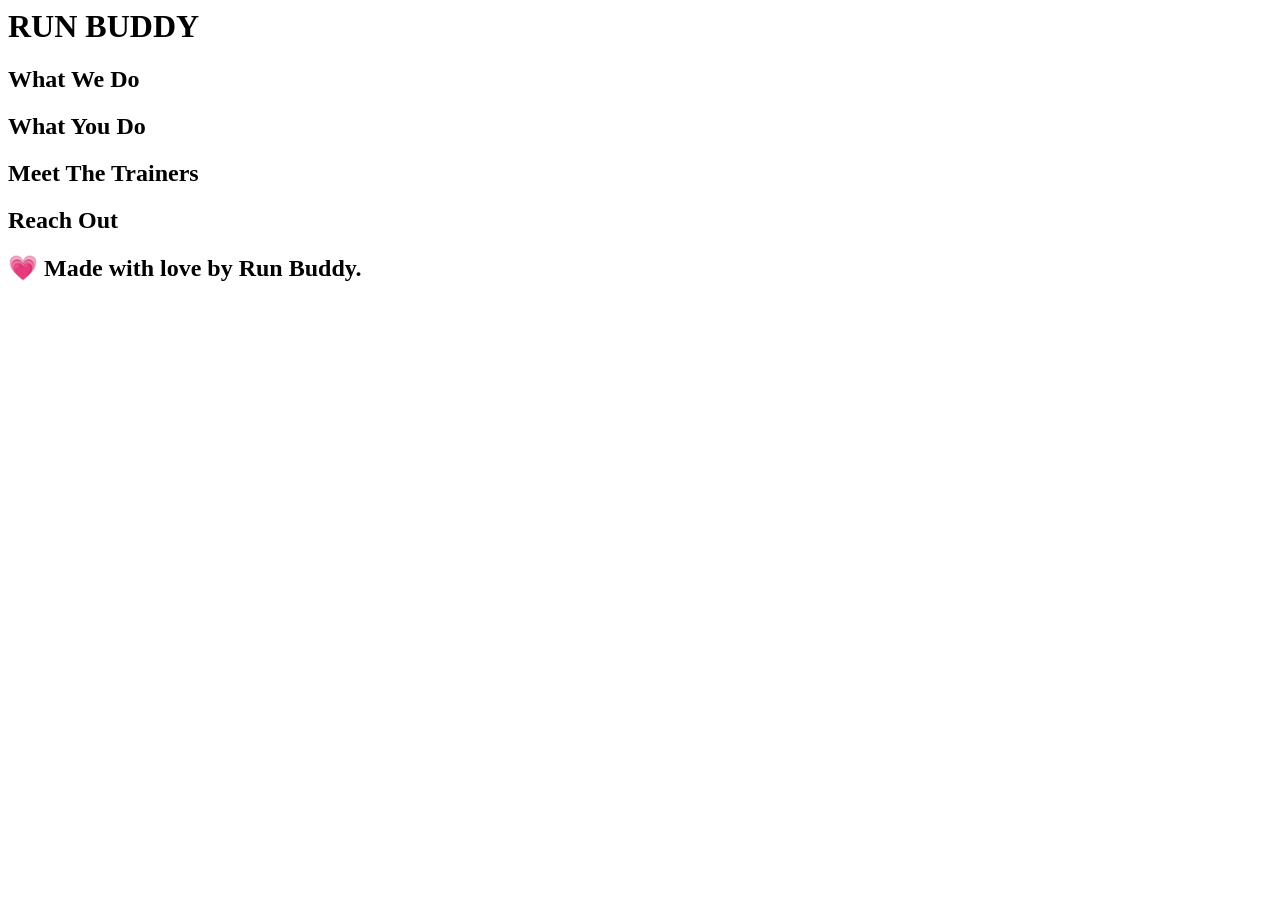
<file: index.html>
<!DOCTYPE hmtl>
<html lang="en">
    <head>
        <meta charset=""UTF=8"/>
        <title>Run Buddy</title>
    </head>
    <body>
    <!--Navigation-->
        <header>
        <h1>RUN BUDDY</h1>
        </header>
    <!--jumbotron-->
        <section>

        </section>
    <!--What We Do Section-->
        <section>
            <h2>What We Do</h2>
        </section>
    <!--What You Do Section-->
        <section>
            <h2>What You Do</h2>
        </section>
    <!--Meet The Trainers Section-->
        <section>
            <h2>Meet The Trainers</h2>
        </section>
    <!--Reach Out Section-->
        <section>
            <h2>Reach Out</h2>
        </section>
    <!--Footer-->
        <footer>
            <h2>&#128151 Made with love by Run Buddy.</h2>
        </footer>
    </body>
</html>
</file>
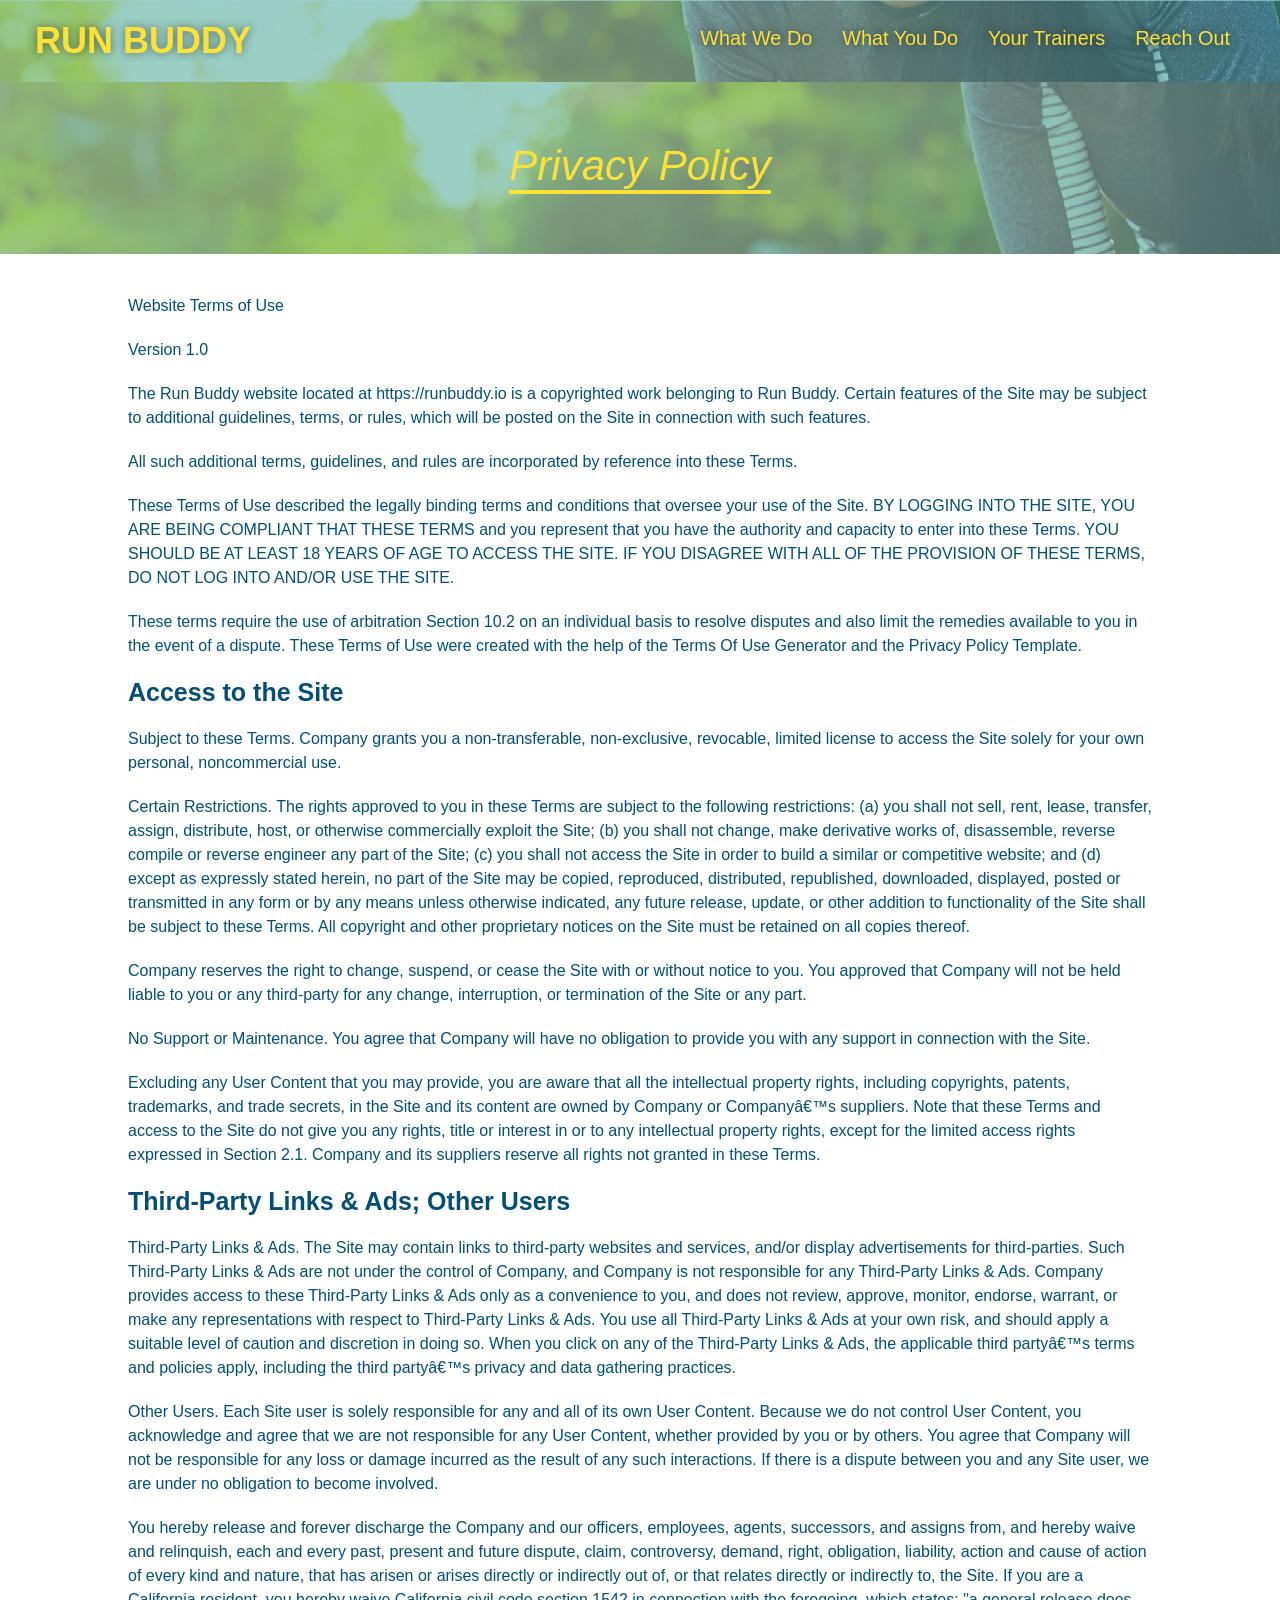
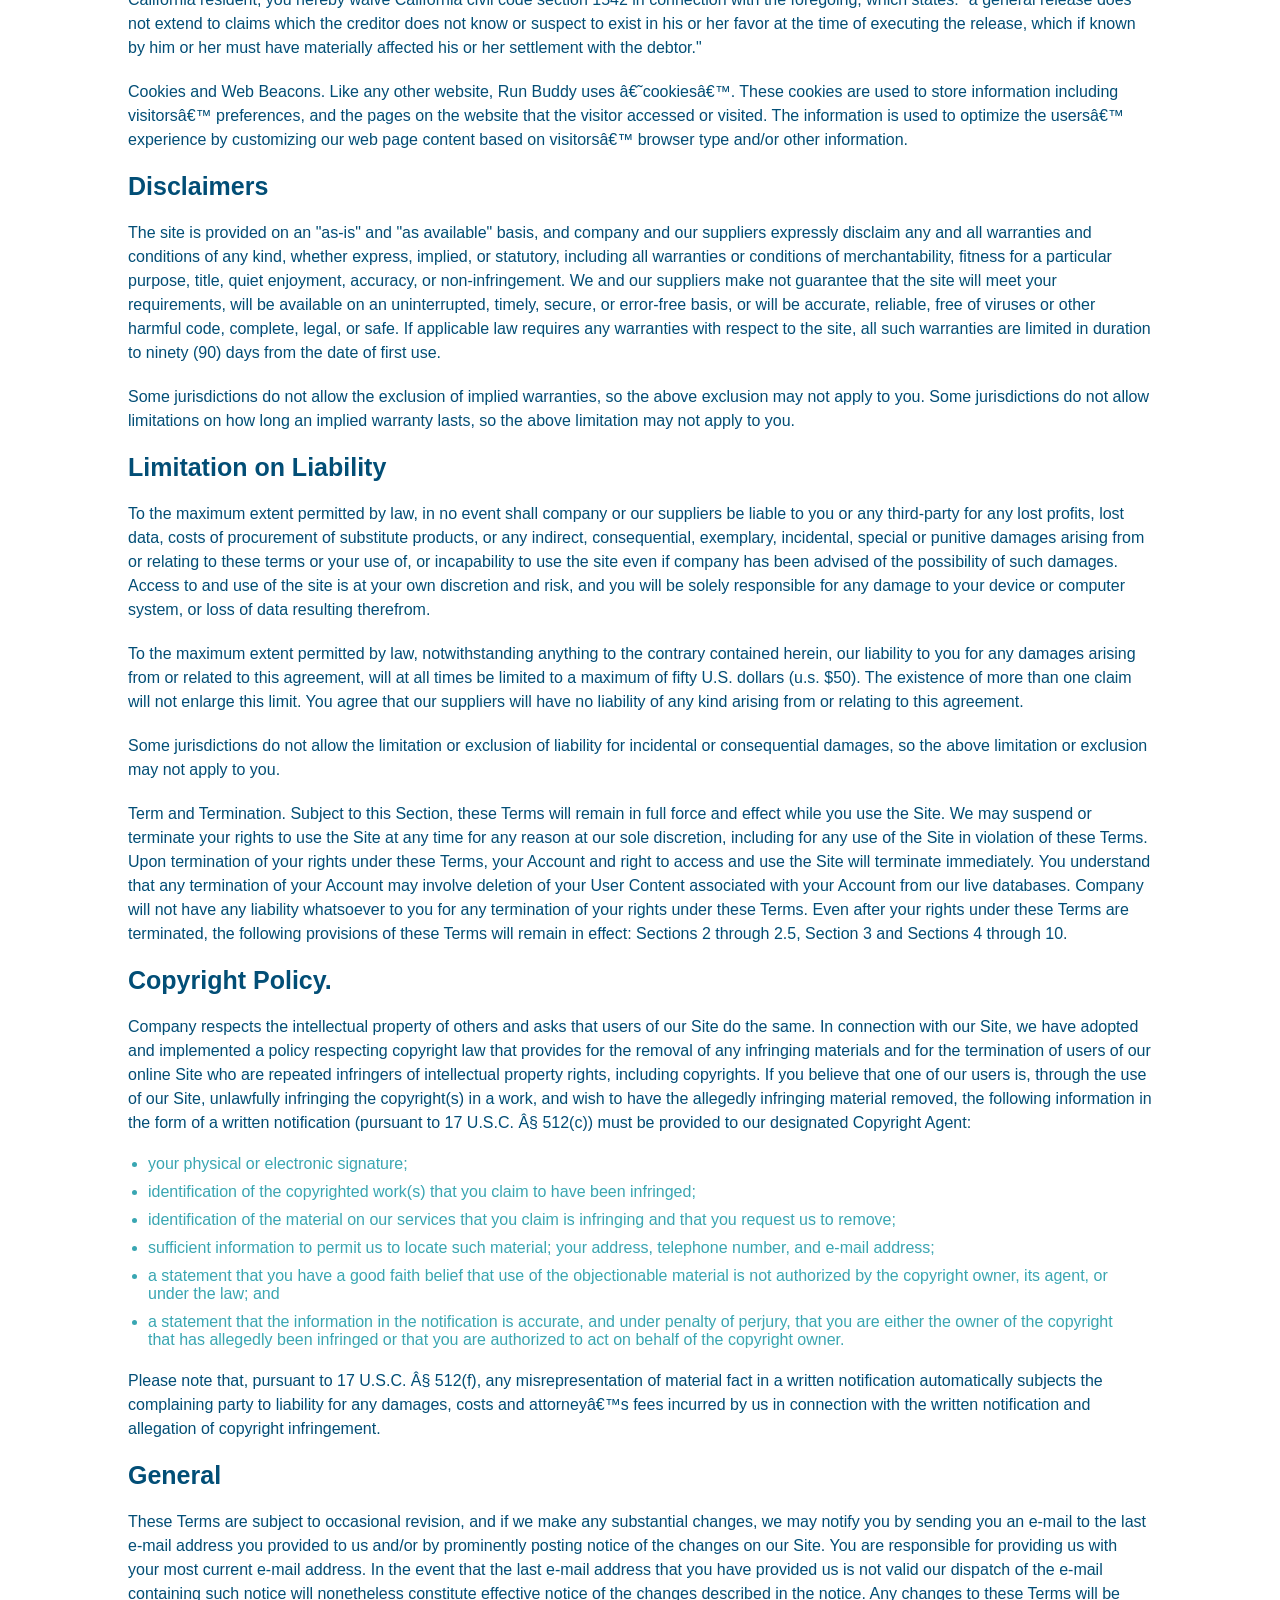
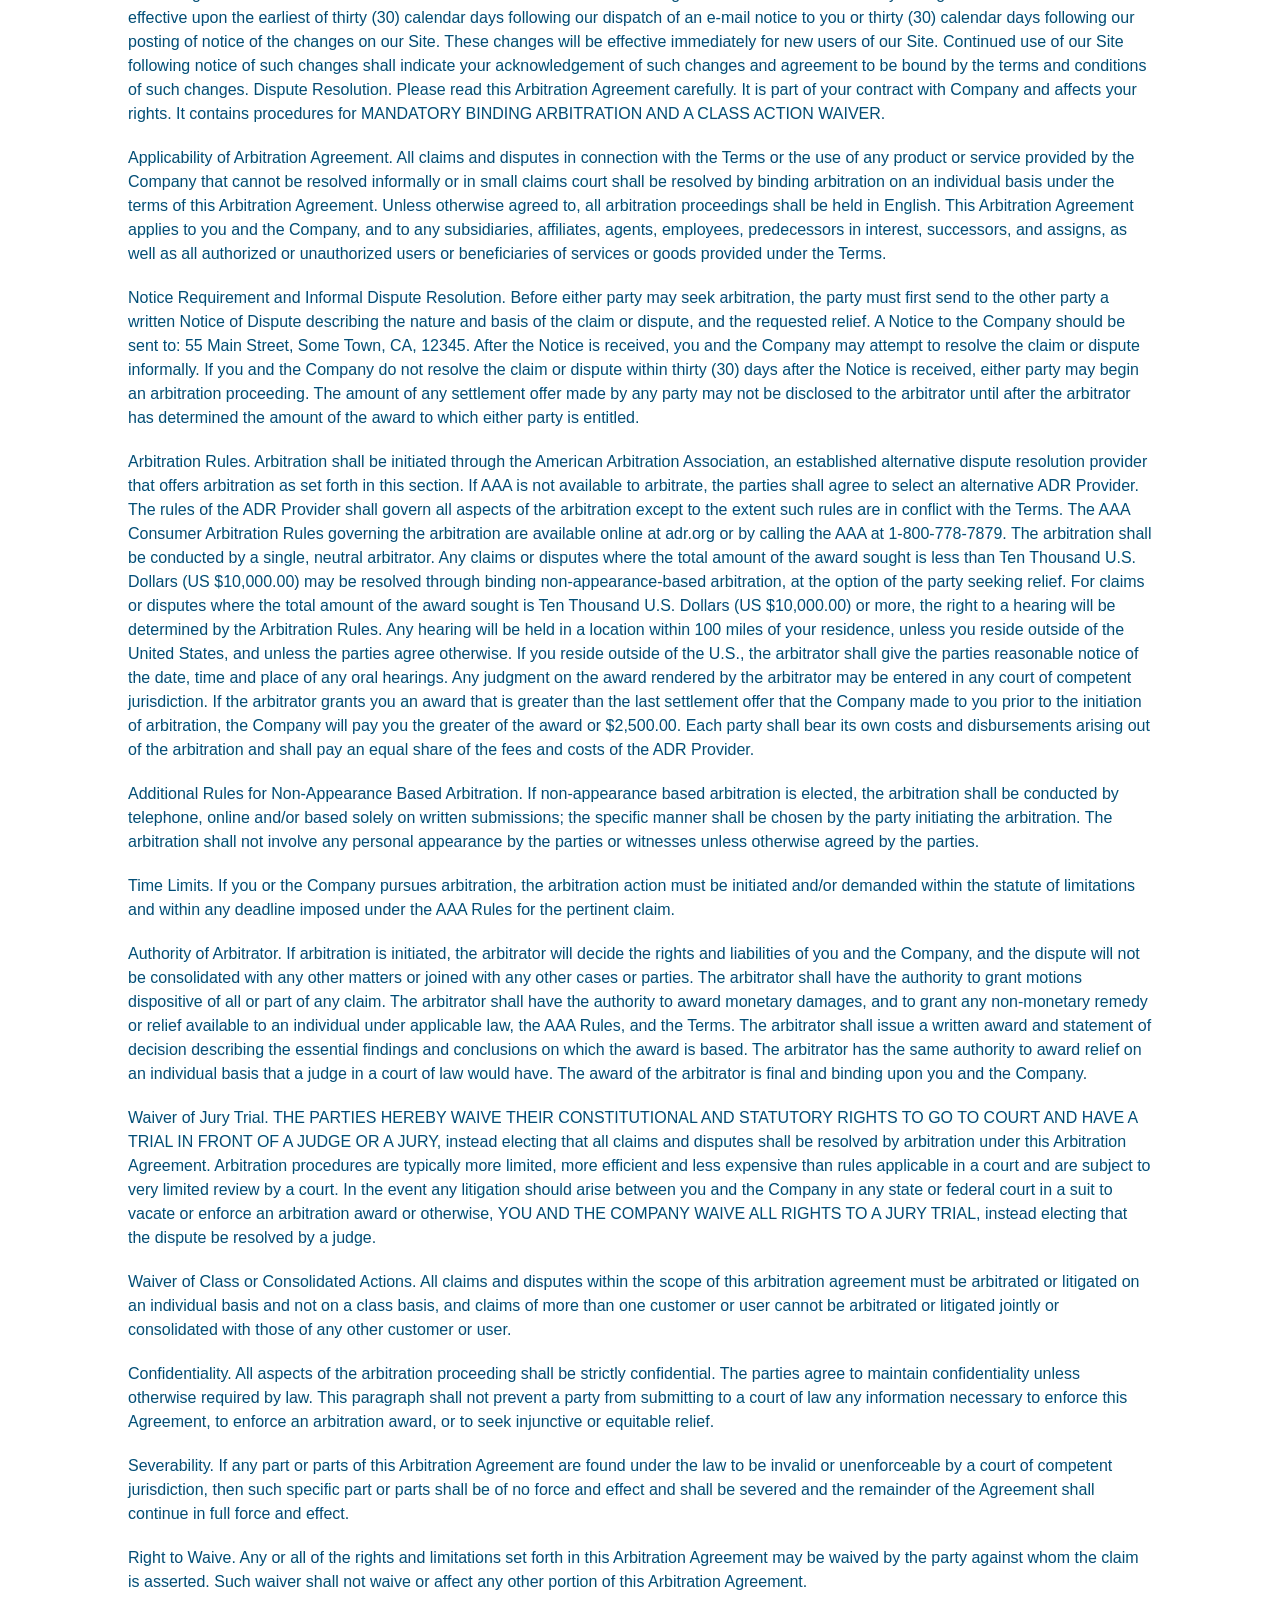
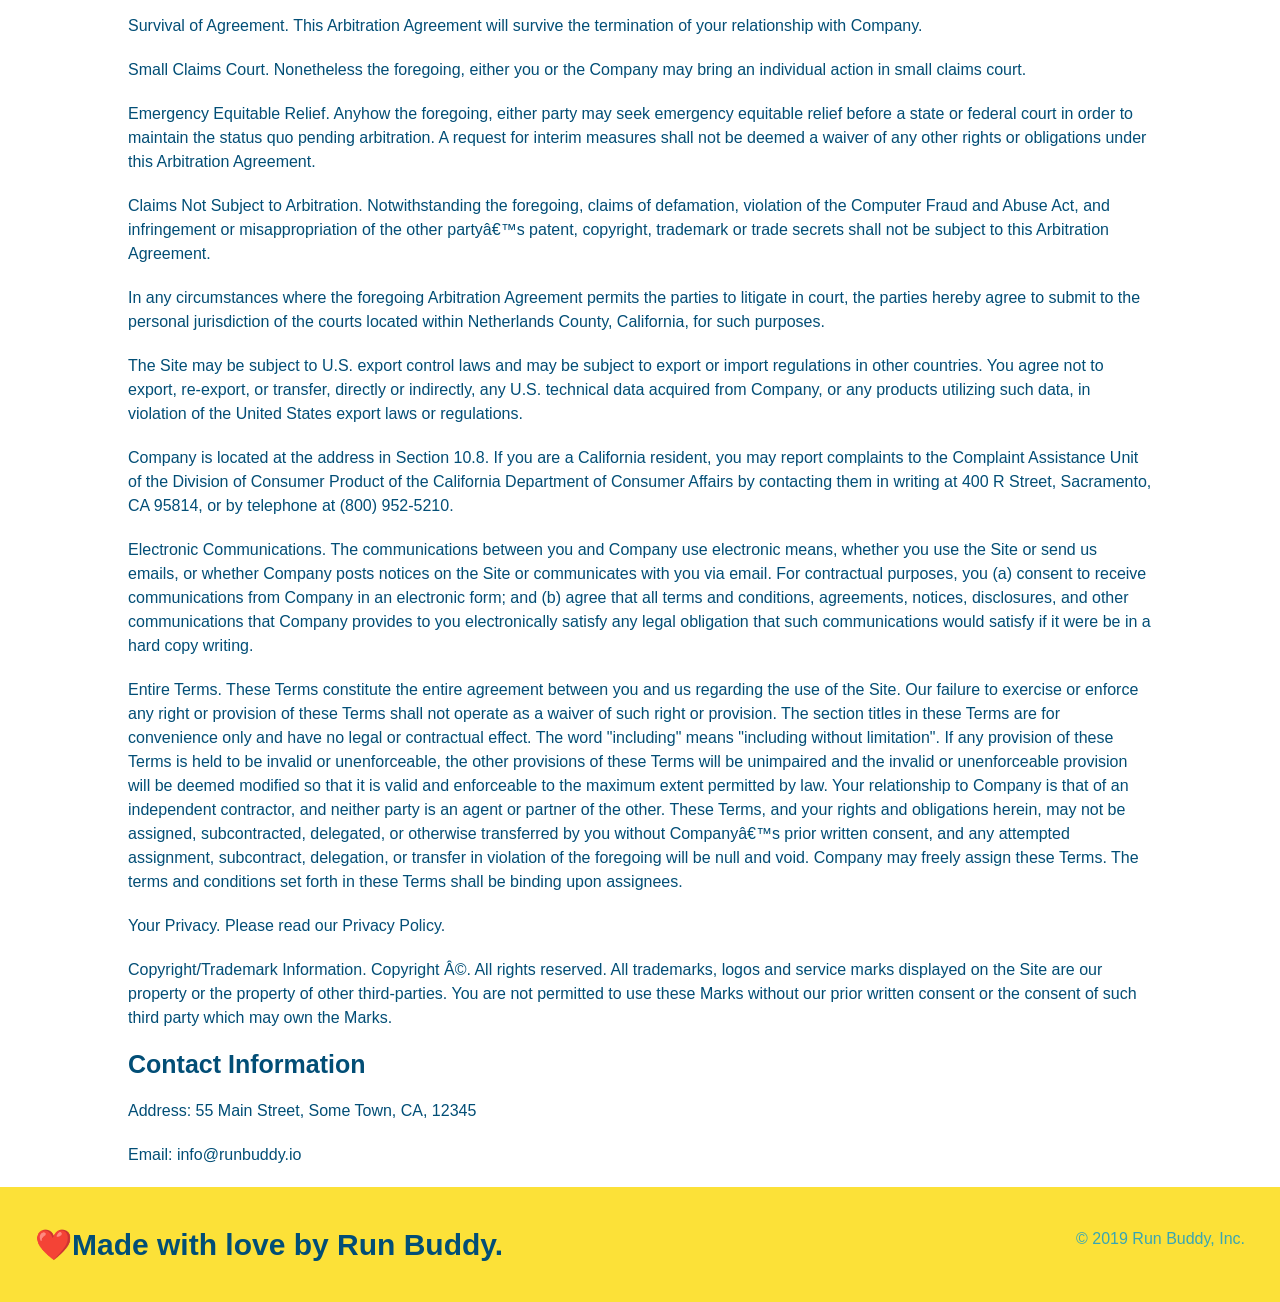
<file: privacy-policy.html>
<!DOCTYPE html>
<html lang="en">
<head>
    <meta charset="UTF-8">
    <meta name="viewport" content="width=device-width, initial-scale=1.0"/>
    <title>Privacy Policy - Run Buddy</title>
    <link rel="stylesheet" href="./assets/css/style.css"/>
    <link rel="stylesheet" href="./assets/css/secondary-styles.css">
</head>
<body>
    <header>
        <!--href link via "/" will allow user to click on header and come back to homepage-->
        <h1>
            <a href="/">RUN BUDDY</a>
        </h1>
        <nav>
            <!--nav unordered list -->
            <ul>
                <!--anchor elements (links)-->
                <li>
                    <a href="./index.html#What-we-do">What We Do</a>
                </li>

                <li>
                    <a href="./index.html#what-you-do">What You Do</a>
                </li>
                
                <li>
                    <a href="./index.html#your-trainers">Your Trainers</a>
                </li>

                <li>
                    <a href="./index.html#reach-out">Reach Out</a>

                </li>
            </ul>
        </nav>
    </header> 
    <section class="hero">
        <h2 class="page-title">
            Privacy Policy
        </h2>
    </section>
    
    <article class="secondary-content">
        <p>
            Website Terms of Use
          </p>
    
          <p>
            Version 1.0
          </p>
    
          <p>
            The Run Buddy website located at https://runbuddy.io is a copyrighted work belonging to Run Buddy. Certain
            features of the Site may be subject to additional guidelines, terms, or rules, which will be posted on the Site
            in connection with such features.
          </p>
    
          <p>
            All such additional terms, guidelines, and rules are incorporated by reference into these Terms.
          </p>
    
          <p>
            These Terms of Use described the legally binding terms and conditions that oversee your use of the Site. BY
            LOGGING INTO THE SITE, YOU ARE BEING COMPLIANT THAT THESE TERMS and you represent that you have the authority
            and capacity to enter into these Terms. YOU SHOULD BE AT LEAST 18 YEARS OF AGE TO ACCESS THE SITE. IF YOU
            DISAGREE WITH ALL OF THE PROVISION OF THESE TERMS, DO NOT LOG INTO AND/OR USE THE SITE.
          </p>
    
          <p>
            These terms require the use of arbitration Section 10.2 on an individual basis to resolve disputes and also
            limit the remedies available to you in the event of a dispute. These Terms of Use were created with the help of
            the Terms Of Use Generator and the Privacy Policy Template.
          </p>
    
          <h3>
            Access to the Site
          </h3>
    
          <p>
            Subject to these Terms. Company grants you a non-transferable, non-exclusive, revocable, limited license to
            access the Site solely for your own personal, noncommercial use.
          </p>
    
          <p>
            Certain Restrictions. The rights approved to you in these Terms are subject to the following restrictions: (a)
            you shall not sell, rent, lease, transfer, assign, distribute, host, or otherwise commercially exploit the Site;
            (b) you shall not change, make derivative works of, disassemble, reverse compile or reverse engineer any part of
            the Site; (c) you shall not access the Site in order to build a similar or competitive website; and (d) except
            as expressly stated herein, no part of the Site may be copied, reproduced, distributed, republished, downloaded,
            displayed, posted or transmitted in any form or by any means unless otherwise indicated, any future release,
            update, or other addition to functionality of the Site shall be subject to these Terms. All copyright and other
            proprietary notices on the Site must be retained on all copies thereof.
          </p>
    
          <p>
            Company reserves the right to change, suspend, or cease the Site with or without notice to you. You approved
            that Company will not be held liable to you or any third-party for any change, interruption, or termination of
            the Site or any part.
          </p>
    
          <p>
            No Support or Maintenance. You agree that Company will have no obligation to provide you with any support in
            connection with the Site.
          </p>
    
          <p>
            Excluding any User Content that you may provide, you are aware that all the intellectual property rights,
            including copyrights, patents, trademarks, and trade secrets, in the Site and its content are owned by Company
            or Companyâ€™s suppliers. Note that these Terms and access to the Site do not give you any rights, title or
            interest in or to any intellectual property rights, except for the limited access rights expressed in Section
            2.1. Company and its suppliers reserve all rights not granted in these Terms.
          </p>
    
          <h3>
            Third-Party Links & Ads; Other Users
          </h3>
    
          <p>
            Third-Party Links & Ads. The Site may contain links to third-party websites and services, and/or display
            advertisements for third-parties. Such Third-Party Links & Ads are not under the control of Company, and Company
            is not responsible for any Third-Party Links & Ads. Company provides access to these Third-Party Links & Ads
            only as a convenience to you, and does not review, approve, monitor, endorse, warrant, or make any
            representations with respect to Third-Party Links & Ads. You use all Third-Party Links & Ads at your own risk,
            and should apply a suitable level of caution and discretion in doing so. When you click on any of the
            Third-Party Links & Ads, the applicable third partyâ€™s terms and policies apply, including the third partyâ€™s
            privacy and data gathering practices.
          </p>
    
          <p>
            Other Users. Each Site user is solely responsible for any and all of its own User Content. Because we do not
            control User Content, you acknowledge and agree that we are not responsible for any User Content, whether
            provided by you or by others. You agree that Company will not be responsible for any loss or damage incurred as
            the result of any such interactions. If there is a dispute between you and any Site user, we are under no
            obligation to become involved.
          </p>
    
          <p>
            You hereby release and forever discharge the Company and our officers, employees, agents, successors, and
            assigns from, and hereby waive and relinquish, each and every past, present and future dispute, claim,
            controversy, demand, right, obligation, liability, action and cause of action of every kind and nature, that has
            arisen or arises directly or indirectly out of, or that relates directly or indirectly to, the Site. If you are
            a California resident, you hereby waive California civil code section 1542 in connection with the foregoing,
            which states: "a general release does not extend to claims which the creditor does not know or suspect to exist
            in his or her favor at the time of executing the release, which if known by him or her must have materially
            affected his or her settlement with the debtor."
          </p>
    
          <p>
            Cookies and Web Beacons. Like any other website, Run Buddy uses â€˜cookiesâ€™. These cookies are used to store
            information including visitorsâ€™ preferences, and the pages on the website that the visitor accessed or visited.
            The information is used to optimize the usersâ€™ experience by customizing our web page content based on visitorsâ€™
            browser type and/or other information.
          </p>
    
          <h3>
            Disclaimers
          </h3>
    
          <p>
            The site is provided on an "as-is" and "as available" basis, and company and our suppliers expressly disclaim
            any and all warranties and conditions of any kind, whether express, implied, or statutory, including all
            warranties or conditions of merchantability, fitness for a particular purpose, title, quiet enjoyment, accuracy,
            or non-infringement. We and our suppliers make not guarantee that the site will meet your requirements, will be
            available on an uninterrupted, timely, secure, or error-free basis, or will be accurate, reliable, free of
            viruses or other harmful code, complete, legal, or safe. If applicable law requires any warranties with respect
            to the site, all such warranties are limited in duration to ninety (90) days from the date of first use.
          </p>
    
          <p>
            Some jurisdictions do not allow the exclusion of implied warranties, so the above exclusion may not apply to
            you. Some jurisdictions do not allow limitations on how long an implied warranty lasts, so the above limitation
            may not apply to you.
          </p>
    
          <h3>
            Limitation on Liability
          </h3>
    
          <p>
            To the maximum extent permitted by law, in no event shall company or our suppliers be liable to you or any
            third-party for any lost profits, lost data, costs of procurement of substitute products, or any indirect,
            consequential, exemplary, incidental, special or punitive damages arising from or relating to these terms or
            your use of, or incapability to use the site even if company has been advised of the possibility of such
            damages. Access to and use of the site is at your own discretion and risk, and you will be solely responsible
            for any damage to your device or computer system, or loss of data resulting therefrom.
          </p>
    
          <p>
            To the maximum extent permitted by law, notwithstanding anything to the contrary contained herein, our liability
            to you for any damages arising from or related to this agreement, will at all times be limited to a maximum of
            fifty U.S. dollars (u.s. $50). The existence of more than one claim will not enlarge this limit. You agree that
            our suppliers will have no liability of any kind arising from or relating to this agreement.
          </p>
    
          <p>
            Some jurisdictions do not allow the limitation or exclusion of liability for incidental or consequential
            damages, so the above limitation or exclusion may not apply to you.
          </p>
    
          <p>
            Term and Termination. Subject to this Section, these Terms will remain in full force and effect while you use
            the Site. We may suspend or terminate your rights to use the Site at any time for any reason at our sole
            discretion, including for any use of the Site in violation of these Terms. Upon termination of your rights under
            these Terms, your Account and right to access and use the Site will terminate immediately. You understand that
            any termination of your Account may involve deletion of your User Content associated with your Account from our
            live databases. Company will not have any liability whatsoever to you for any termination of your rights under
            these Terms. Even after your rights under these Terms are terminated, the following provisions of these Terms
            will remain in effect: Sections 2 through 2.5, Section 3 and Sections 4 through 10.
          </p>
    
          <h3>
            Copyright Policy.
          </h3>
    
          <p>
            Company respects the intellectual property of others and asks that users of our Site do the same. In connection
            with our Site, we have adopted and implemented a policy respecting copyright law that provides for the removal
            of any infringing materials and for the termination of users of our online Site who are repeated infringers of
            intellectual property rights, including copyrights. If you believe that one of our users is, through the use of
            our Site, unlawfully infringing the copyright(s) in a work, and wish to have the allegedly infringing material
            removed, the following information in the form of a written notification (pursuant to 17 U.S.C. Â§ 512(c)) must
            be provided to our designated Copyright Agent:
          </p>
    
          <ul>
            <li>
              your physical or electronic signature;
            </li>
            <li>
              identification of the copyrighted work(s) that you claim to have been infringed;
            </li>
            <li>
              identification of the material on our services that you claim is infringing and that you request us to remove;
            </li>
            <li>
              sufficient information to permit us to locate such material; your address, telephone number, and e-mail
              address;
            </li>
            <li>
              a statement that you have a good faith belief that use of the objectionable material is not authorized by the
              copyright owner, its agent, or under the law; and
            </li>
            <li>
              a statement that the information in the notification is accurate, and under penalty of perjury, that you are
              either the owner of the copyright that has allegedly been infringed or that you are authorized to act on
              behalf of the copyright owner.
            </li>
          </ul>
    
          <p>
            Please note that, pursuant to 17 U.S.C. Â§ 512(f), any misrepresentation of material fact in a written
            notification automatically subjects the complaining party to liability for any damages, costs and attorneyâ€™s
            fees incurred by us in connection with the written notification and allegation of copyright infringement.
          </p>
    
          <h3>
            General
          </h3>
    
          <p>
            These Terms are subject to occasional revision, and if we make any substantial changes, we may notify you by
            sending you an e-mail to the last e-mail address you provided to us and/or by prominently posting notice of the
            changes on our Site. You are responsible for providing us with your most current e-mail address. In the event
            that the last e-mail address that you have provided us is not valid our dispatch of the e-mail containing such
            notice will nonetheless constitute effective notice of the changes described in the notice. Any changes to these
            Terms will be effective upon the earliest of thirty (30) calendar days following our dispatch of an e-mail
            notice to you or thirty (30) calendar days following our posting of notice of the changes on our Site. These
            changes will be effective immediately for new users of our Site. Continued use of our Site following notice of
            such changes shall indicate your acknowledgement of such changes and agreement to be bound by the terms and
            conditions of such changes. Dispute Resolution. Please read this Arbitration Agreement carefully. It is part of
            your contract with Company and affects your rights. It contains procedures for MANDATORY BINDING ARBITRATION AND
            A CLASS ACTION WAIVER.
          </p>
    
          <p>
            Applicability of Arbitration Agreement. All claims and disputes in connection with the Terms or the use of any
            product or service provided by the Company that cannot be resolved informally or in small claims court shall be
            resolved by binding arbitration on an individual basis under the terms of this Arbitration Agreement. Unless
            otherwise agreed to, all arbitration proceedings shall be held in English. This Arbitration Agreement applies to
            you and the Company, and to any subsidiaries, affiliates, agents, employees, predecessors in interest,
            successors, and assigns, as well as all authorized or unauthorized users or beneficiaries of services or goods
            provided under the Terms.
          </p>
    
          <p>
            Notice Requirement and Informal Dispute Resolution. Before either party may seek arbitration, the party must
            first send to the other party a written Notice of Dispute describing the nature and basis of the claim or
            dispute, and the requested relief. A Notice to the Company should be sent to: 55 Main Street, Some Town, CA,
            12345. After the Notice is received, you and the Company may attempt to resolve the claim or dispute informally.
            If you and the Company do not resolve the claim or dispute within thirty (30) days after the Notice is received,
            either party may begin an arbitration proceeding. The amount of any settlement offer made by any party may not
            be disclosed to the arbitrator until after the arbitrator has determined the amount of the award to which either
            party is entitled.
          </p>
    
          <p>
            Arbitration Rules. Arbitration shall be initiated through the American Arbitration Association, an established
            alternative dispute resolution provider that offers arbitration as set forth in this section. If AAA is not
            available to arbitrate, the parties shall agree to select an alternative ADR Provider. The rules of the ADR
            Provider shall govern all aspects of the arbitration except to the extent such rules are in conflict with the
            Terms. The AAA Consumer Arbitration Rules governing the arbitration are available online at adr.org or by
            calling the AAA at 1-800-778-7879. The arbitration shall be conducted by a single, neutral arbitrator. Any
            claims or disputes where the total amount of the award sought is less than Ten Thousand U.S. Dollars (US
            $10,000.00) may be resolved through binding non-appearance-based arbitration, at the option of the party seeking
            relief. For claims or disputes where the total amount of the award sought is Ten Thousand U.S. Dollars (US
            $10,000.00) or more, the right to a hearing will be determined by the Arbitration Rules. Any hearing will be
            held in a location within 100 miles of your residence, unless you reside outside of the United States, and
            unless the parties agree otherwise. If you reside outside of the U.S., the arbitrator shall give the parties
            reasonable notice of the date, time and place of any oral hearings. Any judgment on the award rendered by the
            arbitrator may be entered in any court of competent jurisdiction. If the arbitrator grants you an award that is
            greater than the last settlement offer that the Company made to you prior to the initiation of arbitration, the
            Company will pay you the greater of the award or $2,500.00. Each party shall bear its own costs and
            disbursements arising out of the arbitration and shall pay an equal share of the fees and costs of the ADR
            Provider.
          </p>
    
          <p>
            Additional Rules for Non-Appearance Based Arbitration. If non-appearance based arbitration is elected, the
            arbitration shall be conducted by telephone, online and/or based solely on written submissions; the specific
            manner shall be chosen by the party initiating the arbitration. The arbitration shall not involve any personal
            appearance by the parties or witnesses unless otherwise agreed by the parties.
          </p>
    
          <p>
            Time Limits. If you or the Company pursues arbitration, the arbitration action must be initiated and/or demanded
            within the statute of limitations and within any deadline imposed under the AAA Rules for the pertinent claim.
          </p>
    
          <p>
            Authority of Arbitrator. If arbitration is initiated, the arbitrator will decide the rights and liabilities of
            you and the Company, and the dispute will not be consolidated with any other matters or joined with any other
            cases or parties. The arbitrator shall have the authority to grant motions dispositive of all or part of any
            claim. The arbitrator shall have the authority to award monetary damages, and to grant any non-monetary remedy
            or relief available to an individual under applicable law, the AAA Rules, and the Terms. The arbitrator shall
            issue a written award and statement of decision describing the essential findings and conclusions on which the
            award is based. The arbitrator has the same authority to award relief on an individual basis that a judge in a
            court of law would have. The award of the arbitrator is final and binding upon you and the Company.
          </p>
    
          <p>
            Waiver of Jury Trial. THE PARTIES HEREBY WAIVE THEIR CONSTITUTIONAL AND STATUTORY RIGHTS TO GO TO COURT AND HAVE
            A TRIAL IN FRONT OF A JUDGE OR A JURY, instead electing that all claims and disputes shall be resolved by
            arbitration under this Arbitration Agreement. Arbitration procedures are typically more limited, more efficient
            and less expensive than rules applicable in a court and are subject to very limited review by a court. In the
            event any litigation should arise between you and the Company in any state or federal court in a suit to vacate
            or enforce an arbitration award or otherwise, YOU AND THE COMPANY WAIVE ALL RIGHTS TO A JURY TRIAL, instead
            electing that the dispute be resolved by a judge.
          </p>
    
          <p>
            Waiver of Class or Consolidated Actions. All claims and disputes within the scope of this arbitration agreement
            must be arbitrated or litigated on an individual basis and not on a class basis, and claims of more than one
            customer or user cannot be arbitrated or litigated jointly or consolidated with those of any other customer or
            user.
          </p>
    
          <p>
            Confidentiality. All aspects of the arbitration proceeding shall be strictly confidential. The parties agree to
            maintain confidentiality unless otherwise required by law. This paragraph shall not prevent a party from
            submitting to a court of law any information necessary to enforce this Agreement, to enforce an arbitration
            award, or to seek injunctive or equitable relief.
          </p>
    
          <p>
            Severability. If any part or parts of this Arbitration Agreement are found under the law to be invalid or
            unenforceable by a court of competent jurisdiction, then such specific part or parts shall be of no force and
            effect and shall be severed and the remainder of the Agreement shall continue in full force and effect.
          </p>
    
          <p>
            Right to Waive. Any or all of the rights and limitations set forth in this Arbitration Agreement may be waived
            by the party against whom the claim is asserted. Such waiver shall not waive or affect any other portion of this
            Arbitration Agreement.
          </p>
    
          <p>
            Survival of Agreement. This Arbitration Agreement will survive the termination of your relationship with
            Company.
          </p>
    
          <p>
            Small Claims Court. Nonetheless the foregoing, either you or the Company may bring an individual action in small
            claims court.
          </p>
    
          <p>
            Emergency Equitable Relief. Anyhow the foregoing, either party may seek emergency equitable relief before a
            state or federal court in order to maintain the status quo pending arbitration. A request for interim measures
            shall not be deemed a waiver of any other rights or obligations under this Arbitration Agreement.
          </p>
    
          <p>
            Claims Not Subject to Arbitration. Notwithstanding the foregoing, claims of defamation, violation of the
            Computer Fraud and Abuse Act, and infringement or misappropriation of the other partyâ€™s patent, copyright,
            trademark or trade secrets shall not be subject to this Arbitration Agreement.
          </p>
    
          <p>
            In any circumstances where the foregoing Arbitration Agreement permits the parties to litigate in court, the
            parties hereby agree to submit to the personal jurisdiction of the courts located within Netherlands County,
            California, for such purposes.
          </p>
    
          <p>
            The Site may be subject to U.S. export control laws and may be subject to export or import regulations in other
            countries. You agree not to export, re-export, or transfer, directly or indirectly, any U.S. technical data
            acquired from Company, or any products utilizing such data, in violation of the United States export laws or
            regulations.
          </p>
    
          <p>
            Company is located at the address in Section 10.8. If you are a California resident, you may report complaints
            to the Complaint Assistance Unit of the Division of Consumer Product of the California Department of Consumer
            Affairs by contacting them in writing at 400 R Street, Sacramento, CA 95814, or by telephone at (800) 952-5210.
          </p>
    
          <p>
            Electronic Communications. The communications between you and Company use electronic means, whether you use the
            Site or send us emails, or whether Company posts notices on the Site or communicates with you via email. For
            contractual purposes, you (a) consent to receive communications from Company in an electronic form; and (b)
            agree that all terms and conditions, agreements, notices, disclosures, and other communications that Company
            provides to you electronically satisfy any legal obligation that such communications would satisfy if it were be
            in a hard copy writing.
          </p>
    
          <p>
            Entire Terms. These Terms constitute the entire agreement between you and us regarding the use of the Site. Our
            failure to exercise or enforce any right or provision of these Terms shall not operate as a waiver of such right
            or provision. The section titles in these Terms are for convenience only and have no legal or contractual
            effect. The word "including" means "including without limitation". If any provision of these Terms is held to be
            invalid or unenforceable, the other provisions of these Terms will be unimpaired and the invalid or
            unenforceable provision will be deemed modified so that it is valid and enforceable to the maximum extent
            permitted by law. Your relationship to Company is that of an independent contractor, and neither party is an
            agent or partner of the other. These Terms, and your rights and obligations herein, may not be assigned,
            subcontracted, delegated, or otherwise transferred by you without Companyâ€™s prior written consent, and any
            attempted assignment, subcontract, delegation, or transfer in violation of the foregoing will be null and void.
            Company may freely assign these Terms. The terms and conditions set forth in these Terms shall be binding upon
            assignees.
          </p>
    
          <p>
            Your Privacy. Please read our Privacy Policy.
          </p>
    
          <p>
            Copyright/Trademark Information. Copyright Â©. All rights reserved. All trademarks, logos and service marks
            displayed on the Site are our property or the property of other third-parties. You are not permitted to use
            these Marks without our prior written consent or the consent of such third party which may own the Marks.
          </p>
    
          <h3>
            Contact Information
          </h3>
    
          <p>
            Address: 55 Main Street, Some Town, CA, 12345
          </p>
    
          <p>
            Email: info@runbuddy.io
          </p>
    </article>
    
     <!--footer-->
     <footer>           
        <h2>❤️Made with love by Run Buddy.</h2>
            <div>
                &copy; 2019 Run Buddy, Inc. 
            </div>
    </footer>
</body>
</html>
</file>
<file: assets/css/style.css>
* {
    margin: 0;
    padding:0;
    box-sizing: border-box;
}

:root {
    --primary-color: #fce138;
    --secondary-color: #024e76;
    --tertiary-color: #39a6b2;
}

body {
    color: var(--tertiary-color); 
    font-family: Helvetica, Arial, sans-serif;
}

/*header*/
header {
    padding: 20px 35px; /*defines spacing around content*/
    background-color: var(--tertiary-color);
    display: flex;
    justify-content:space-between;
    flex-wrap: wrap;
    position: -webkit-sticky;
    position: sticky;
    top: 0;
    background-image: url("../images/hero-bg.jpg");
    background-size: cover;
    background-attachment: fixed;
    background-position: 80%;
    z-index: 9999;
}

header h1 {
    font-weight: bold;
    font-size: 36px;
    color: var(--primary-color);
    margin: 0;
    text-shadow: 0 0 10px rgba(0,0,0,0.5);
}

header a {
    text-decoration: none;
    color: var(--primary-color);
}

header nav {
    margin: 7px 0;
}   

header nav ul {
    display: flex;
    flex-wrap: wrap;
    justify-content: space-between;
    align-items: center;
    list-style: none;
}

header nav ul li a {
    padding: 10px 15px;
    font-weight: lighter;
    font-size: 1.55vw;
    text-shadow: 0 0 10px rgba(0,0,0,0.5);
}

header nav ul li a:hover {
    background: var(--primary-color);
    color: var(--secondary-color);
    border-radius: 15px;
    text-shadow: none;
}

/*footer*/
footer {
    background: var(--primary-color);
    width: 100%;
    padding: 40px 35px;
    display: flex;
    justify-content: space-between;
    flex-wrap: wrap;
}

footer h2 {
    color: var(--secondary-color);
    font-size: 30px;
    margin: 0;
}

footer div {
    line-height: 1.5;
    text-align: right;
}

footer a {
    color: var(--secondary-color);
}

section {
    padding: 60px;    
}

/*hero*/
.hero {
    background-image: url("../images/hero-bg.jpg");
    background-size: cover;
    background-attachment: fixed;
    background-position: 80%;
    display: flex;
    justify-content: center;
    flex-wrap: wrap;
    align-items: flex-start;
}

.hero-cta {
    width: 35%;
    text-align: right;
    margin: 3.5%;
    color: #fff;
    font-size: 18px;
    line-height: 1.2;
}

.hero-cta h2 {
    font-style: italic;
    font-size: 55px;
    color: var(--primary-color);
    text-shadow: 0 0 10px rgba(0,0,0,0.5);
}

/*hero form*/
.hero-form {
    color:var(--secondary-color);
    background-color: rgba(252,225,56,0.80);
    padding: 20px;
    border: 3px solid var(--secondary-color);
    width: 40%;
    margin: 3.5%;
    box-shadow: 0 0 10px rgba(252,225,56,0.80);
    border-radius: 15px;
}

.hero-form p{
    margin: 5px 0 15px 0;
}

.form-input {
    border: 1px solid var(--secondary-color);
    display: block;
    padding: 7px 15px;
    font-size: 16px;
    color: var(--secondary-color);
    width: 100%;
    margin-bottom: 15px;
    border-radius: 10px;
    background-color: rgba(255,255,255,0.75);
}

.form-input:focus {
    background-color: rgba(255,255,255,1);
    outline: none;
}

.hero-form label {
    margin: 0 5px;
}

h3 {
    font-size: 30px;
    margin: 0;
}

.hero-form button {
    color: var(--primary-color);
    background-color: var(--secondary-color);
    border: none; 
    padding: 10px 20px;
    font-size: 16px;
    border-radius: 10px;
}

.hero-form button:hover {
    background-color: var(--tertiary-color);
}

.checkbox-wrapper input, .radio-wrapper input {
    opacity: 0;
}

.checkbox-wrapper label, .radio-wrapper label {
    position: relative;
    left: 10px;
    margin: 10px;
    line-height: 1.6;
}

.checkbox-wrapper label::before, .radio-wrapper label::before {
    content: "";
    height: 20px;
    width: 20px;
    background: rgba(255,255,255,0.75);
    border: 1px solid var(--secondary-color);
    position: absolute;
    top: -4px;
    left: -30px;
}

.radio-wrapper label::before {
    border-radius: 50%;
}

.radio-wrapper label::after {
    content: "";
    width: 20px;
    height: 20px;
    border-radius: 50%;
    background: var(--secondary-color);
    background-image: radial-gradient(circle, var(--tertiary-color), var(--secondary-color));
    position: absolute;
    left:-29px;
    top:-3px;
}

.checkbox-wrapper label::after {
    content: "";
    height: 6px;
    width: 14px;
    border-left: 2px solid var(--secondary-color);
    border-bottom: 2px solid var(--secondary-color);
    position: absolute;
    left: -26px;
    top: 1px;
    transform: rotate(-58deg)
}

.checkbox-wrapper input + label:after,
.radio-wrapper input + label:after {
    content: none;
}

.checkbox-wrapper input:checked + label:after,
.radio-wrapper input:checked + label:after {
    content: "";
}
/* hero styles end */


/*general sections*/
.section-title {
    font-size: 48px;
    color: var(--secondary-color);
    margin: 0 auto 35px auto;
    padding: 0 100px 20px 100px;
    display: inline-block;
    border-bottom: 3px solid;
    text-align: center;
    width: 50%;
}

.primary-border {
    border-color: var(--primary-color);
}

.secondary-border {
    border-color: var(--tertiary-color);
}

.flex-row {
    display: flex;
}

/*What we do*/
.intro {
    text-align: center;
}

.intro p {
    margin: 0 auto;
    line-height: 1.7;
    color:var(--tertiary-color);
    width: 80x;
    font-size: 20px;
    text-align: center;
}

/*What We Do*/
.steps {
    background-color: var(--primary-color);
    text-align: center;
}

.step {
    margin: 50px auto;
    padding-bottom: 50px;
    width: 80%;
    display: flex;
    flex-wrap: wrap;
    align-items: center;
    justify-content: space-between;
}

.step:not(:last-child) {
    border-bottom: 1px solid var(--tertiary-color);
}

.step-info {
    display: flex;
    flex: 2 70%;
    flex-wrap: wrap;
    align-items: center;
}

.step-img {
    flex: 1 12%;
    margin-right: 20px;
}

.step-img img {
    max-width: 100%;
}

.step-text {
    flex: 12;
}

.step h3 {
    font-size: 46px;
    color: var(--secondary-color);
    flex: 1 30%;
}

.step-text h4 {
    font-size: 26px;
    line-height: 1.5;
    color:var(--secondary-color);
}

.steps p {
    color: var(--tertiary-color);
    font-size: 23px;
}

/*Meet The Trainers*/ 
.trainers {
    text-align: center;
    width: 100%;
    margin: 0 auto;
    display: flex;
    flex-wrap: wrap;
    justify-content: space-around;
}

.trainer{
    margin: 20px;
    background: var(--secondary-color);
    color: var(--primary-color);
    flex: 1;
}

.trainer img {
    width: 100%;
}

.trainer-bio {
    padding: 25px;
    line-height: 1.3;
}

.trainer-bio h3 {
    font-size: 28px;
}

.trainer-bio h4 {
    font-weight: lighter;
    font-size: 22px;
    margin-bottom: 15px;
}

.trainer-bio p {
    font-size: 17px;
}

.text-left {
    text-align: left;
}

.text-right {
    text-align: right;
}

/* Reach Out Start */
.contact {
    text-align: center;
    background: var(--secondary-color);
}

.contact-info {
    display: flex;
    justify-content: space-between;
    flex-wrap: wrap;
}

.contact-info > * {
    flex: 1;
    margin: 15px;
}

.contact h2 {
    color:var(--primary-color);
}

.contact-info iframe {
    height: 400px;
}

.contact-info div {
    color: white;
}

.contact-info h3 {
    color: var(--primary-color);
    font-size: 32px;
}

.contact-info p, .contact-info address {
    margin: 20px 0;
    line-height: 1.5;
    font-size: 16px;
    font-style: normal;
}

.contact-form input, .contact-form textarea {
    border: 1px solid var(--secondary-color);
    display: block;
    padding: 7px 15px;
    font-size: 16px;
    color: var(--secondary-color);
    width: 100%;
    margin-bottom: 15px;
    margin-top: 5px;
    border-radius: 10px;
    background-color: rgba(255,255,255,0.75);
}

.contact-form input:focus, .contact-form textarea:focus {
    background-color: rgba(255,255,255,1);
    outline: none;
}

.contact-form button {
    width: 100%;
    border: none;
    background: var(--primary-color);
    color: var(--secondary-color);
    text-align: center;
    padding: 15px 0;
    font-size: 16px;
    border-radius: 10px;
}

.contact-form button:hover {
    color:var(--primary-color);
    background: var(--secondary-color);
}

.contact-info a {
    color: var(--primary-color)
}
/* Reach Out End */

/* media query for small desktops */
@media screen and (max-width: 980px) {
    header {
        padding-bottom: 0;
        justify-content: center;
        position: relative;
    }

    header h1 {
        width: 100%;
        text-align: center;
    }

    header nav ul {
        margin-top: 20px;
        width: 100%;
        justify-content: center;
    }

    header nav ul li a {
        font-size: 20px;
    }

    .hero-cta, .hero-form {
        width: 100%;
    }

    .hero-cta {
        text-align: center;
    }

    .section-title {
        width: 80%
    }

    .trainer {
        flex: 0 70%;
    }

    .contact-info iframe {
        flex: 1 100%;
    }

    footer h2, footer div {
        text-align: center;
        width: 100%;
    }
}

/* media query for tablets */
@media  screen and (max-width: 768px) {
    section {
        padding: 30px 15px;
    }

    .step h3 {
        flex: 1 100%;
        text-align: center;
    }

    .step-info {
        flex: 2 100%;
        text-align: center;
        justify-content: center;
    }

    .step-img {
        flex: 0 32%;
        margin: 15px 0 15px 0;
    }

    .step-text {
        flex: 100%;
    }
}

/* media query for phones */
@media screen and (max-width: 575px) {
    .hero-form button {
        width: 100%;
    }

    .section-title {
        width: 95%;
    }

    .intro p {
        width: 100%;
    }
    
    .trainer {
        flex: 0 100%;
    }

    .contact-info {
        text-align: center;
    }

    .contact-info > * {
        flex: 0 100%;
    }

    .contact-form {
        order: 3;
    }
}
</file>
<file: assets/css/secondary-styles.css>
.hero {
    background-position: bottom;
    height: auto;
    text-align: center;
    margin-bottom: 40px;
}

.page-title {
    display: inline-block;
    border-bottom: 4px solid #fce138;
    padding: 0, 80px, 15px, 80px;
    font-weight: normal;
    font-size: 42px;
    font-style: italic;
    color:#fce138;
}

.secondary-content {
    width: 80%;
    margin:0 auto;
    color:#024e76;
}

.secondary-content h3 {
    font-size: 25px;
    margin: 20px 0 20px 0;
}

.secondary-content p {
    font-size: 16px;
    line-height: 1.5;
    margin: 20px 0 20px 0;
}

.secondary-content ul {
    margin: 15px 20px 15px 20px;
}

.secondary-content li {
    color:#39a6b2;
    margin: 10px 0 10px 0;
}
</file>
